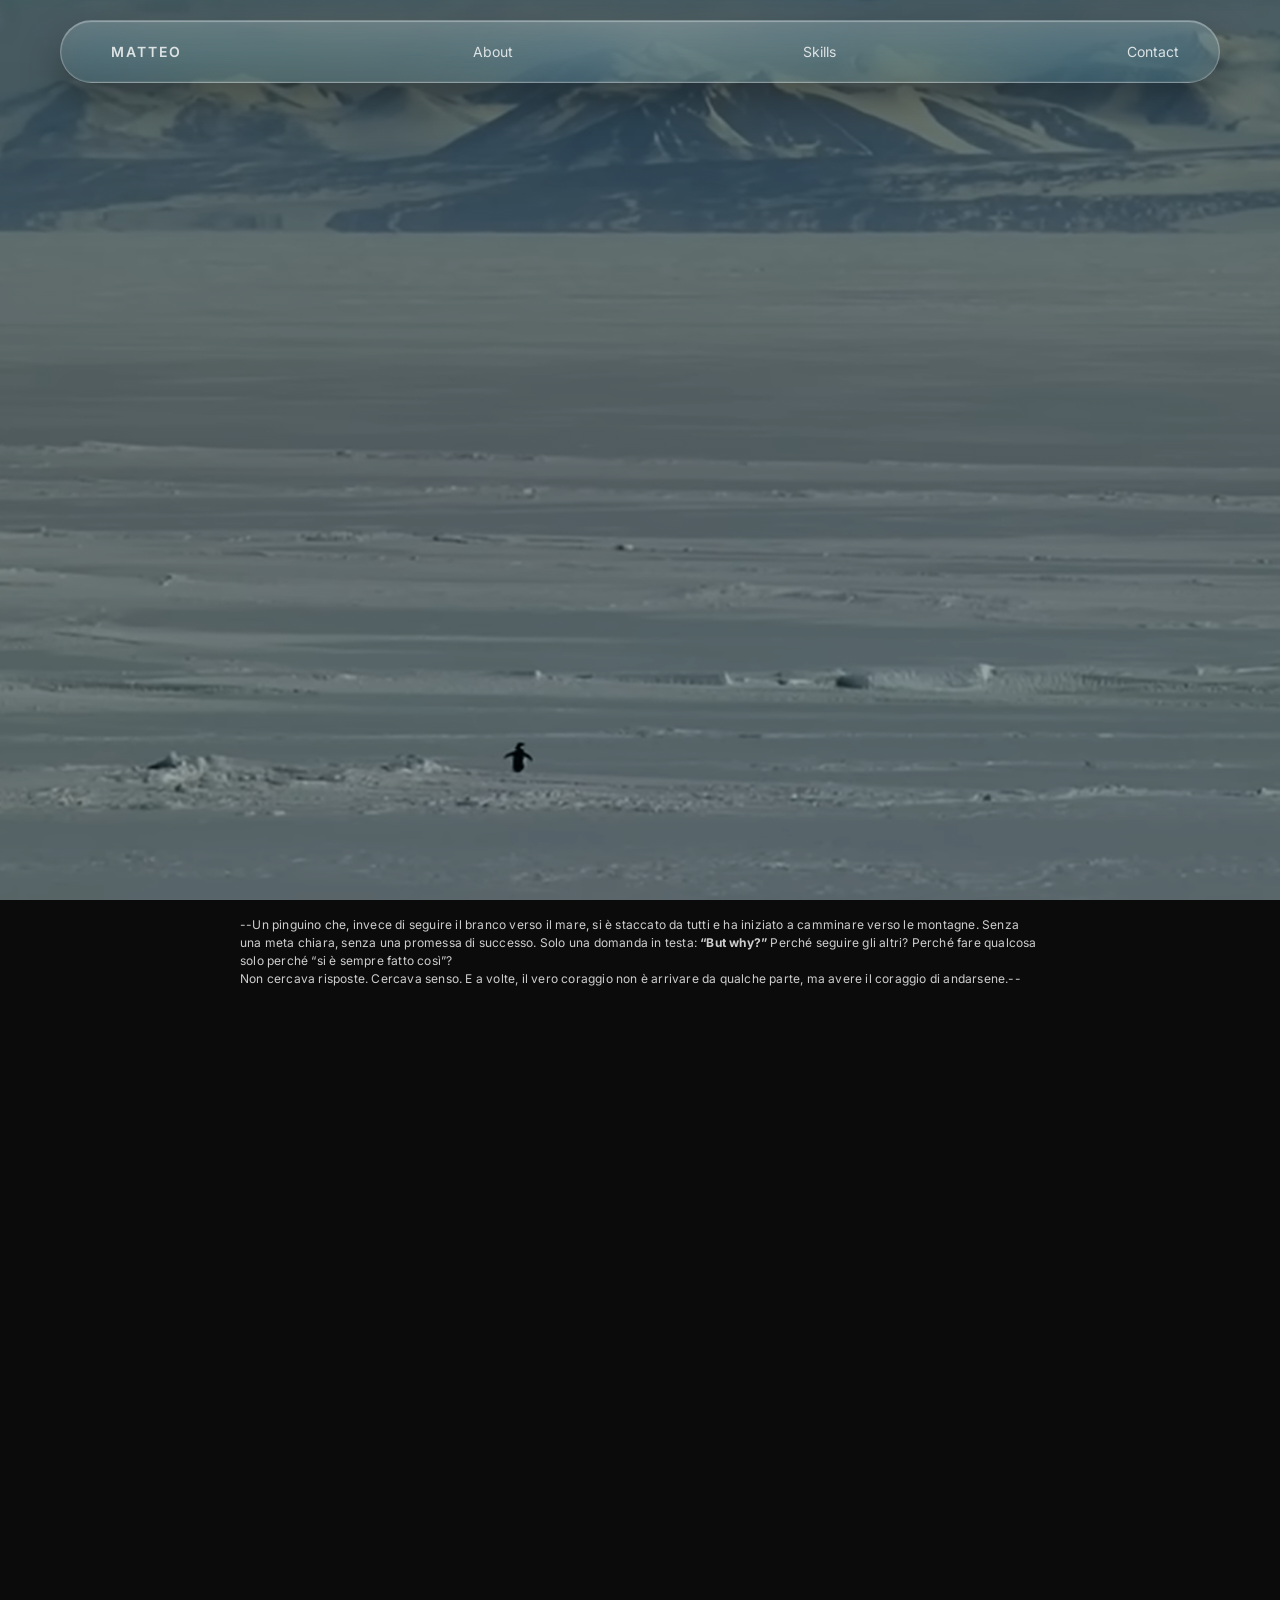
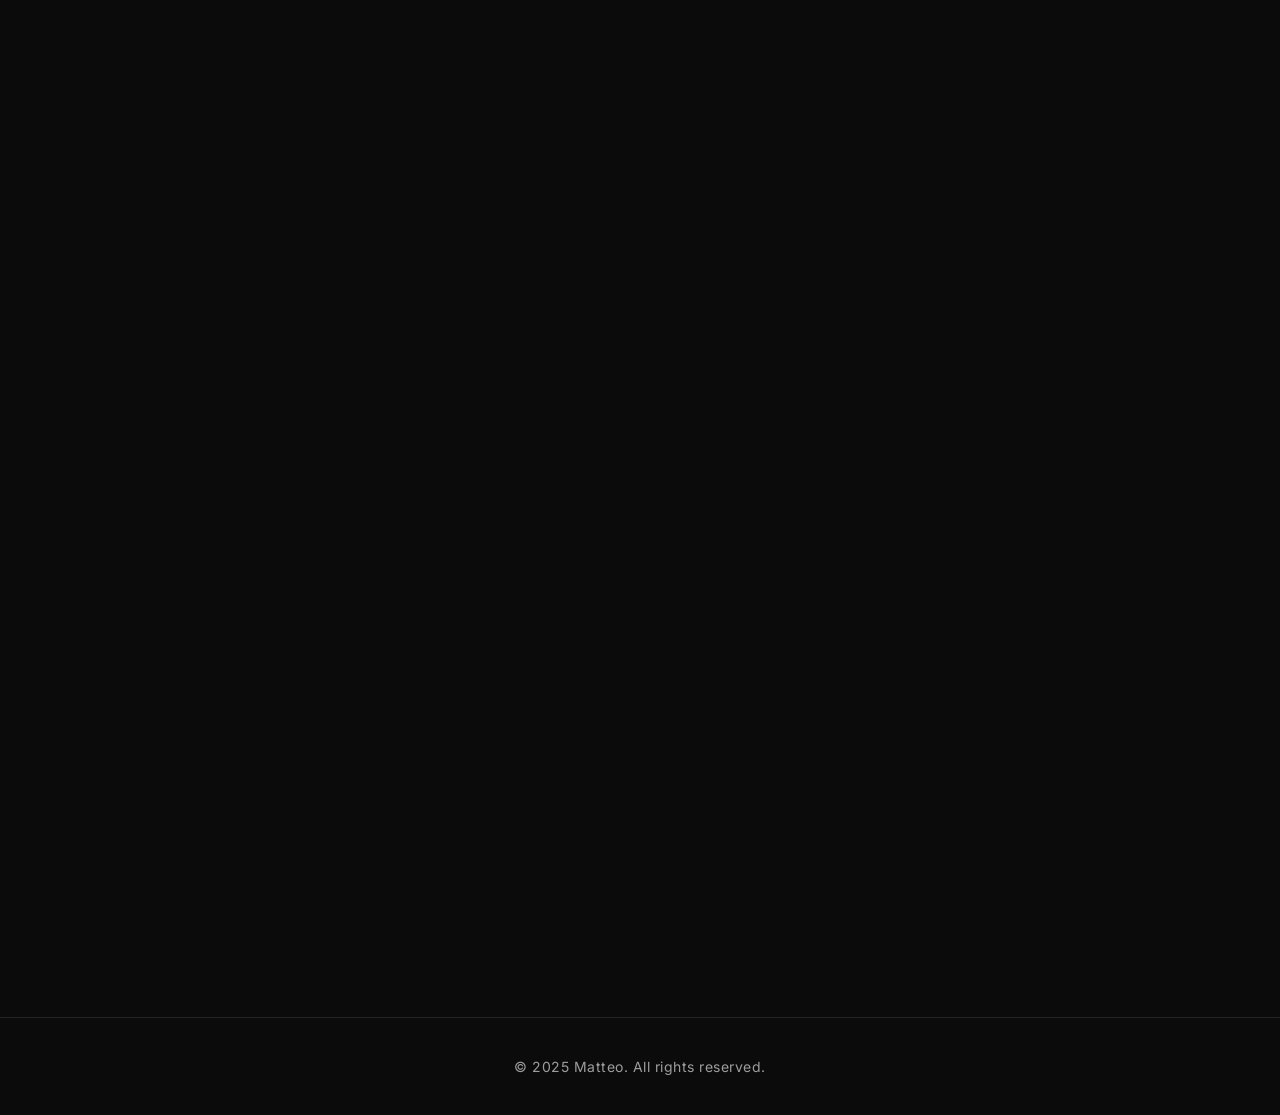
<file: index.html>
<!DOCTYPE html>
<html lang="it">
<head>
    <meta charset="UTF-8">
    <meta name="viewport" content="width=device-width, initial-scale=1.0">
    <title>Matteo</title>
    <link rel="stylesheet" href="style.css">
</head>
<body>
<div id="top"></div>

<!-- HERO -->
    <nav class="nav">
    <a href="#top" class="logo">MATTEO</a>
    <a href="#about">About</a>
    <a href="#skills">Skills</a>
    <a href="#contact">Contact</a>
</nav>
<header class="hero">
</header>

</header>

<!-- PENGUIN CAPTION (testo piccolo sotto la foto) -->
<section class="penguin-caption">
    <p>
        --Un pinguino che, invece di seguire il branco verso il mare, si è staccato da tutti e ha iniziato a camminare verso le montagne.
        Senza una meta chiara, senza una promessa di successo. Solo una domanda in testa: <em>“But why?”</em>
        Perché seguire gli altri? Perché fare qualcosa solo perché “si è sempre fatto così”?<br>
        Non cercava risposte. Cercava senso.
        E a volte, il vero coraggio non è arrivare da qualche parte, ma avere il coraggio di andarsene.--
    </p>
</section>

<!-- ABOUT ME -->
<section id="about" class="section">
    <h2>About me</h2>
    <p>
        Sono Matteo. Studio, programmo, suono il pianoforte e penso in grande. Amo la tecnologia, il design e le idee innovative.
    </p>
</section>

<!-- WHAT I DO -->
<section id="skills" class="section dark">
    <h2>What I do</h2>
    <div class="cards">
        <a href="PIANO.html" class="card">🎹 Piano</a>
        <a href="CODE.html" class="card">💻 Code</a>
        <a href="TECH.html" class="card">⚡ Tech</a>
        <a href="D_AND_I.html" class="card">🧠 D&I</a>
    </div>
</section>

<!-- CONTACT -->
<section id="contact" class="section">
    <h2>Contact me!</h2>

    <!-- form sotto il titolo -->
    <div class="contact-wrapper">
        <form action="https://formspree.io/f/xykgbzya" method="POST" class="contact-form">
            <input type="text" name="name" placeholder="Your name" required>
            <input type="email" name="email" placeholder="Your email" required>
            <textarea name="message" placeholder="Your message" required></textarea>
            <button type="submit" class="cta">Send message</button>
        </form>
    </div>
</section>

<!-- FOOTER -->
<footer>
    © 2025 Matteo. All rights reserved.
</footer>

<script src="script.js"></script>

</body>
</html>
</file>
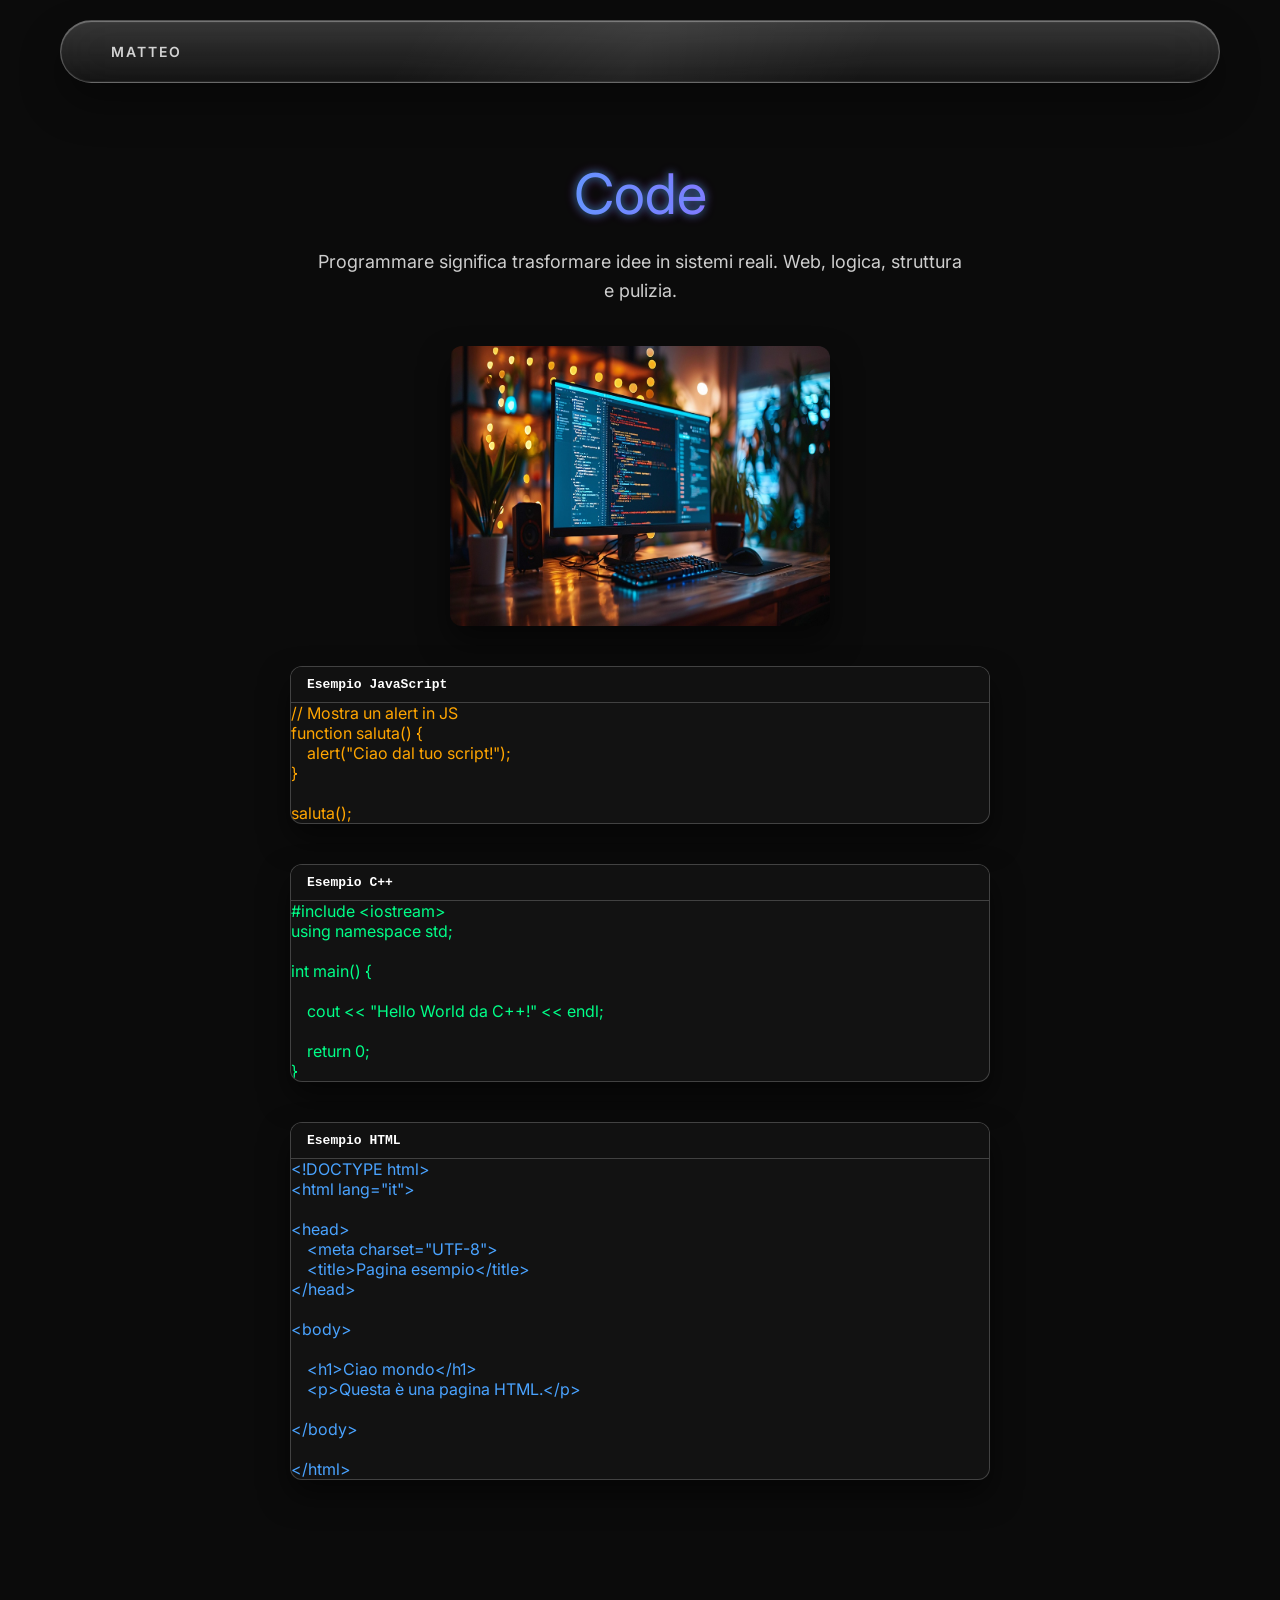
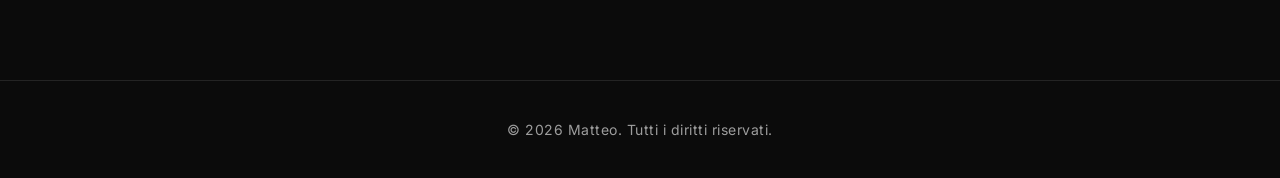
<file: CODE.html>
<!DOCTYPE html>
<html lang="it">
<head>
<meta charset="UTF-8">
<meta name="viewport" content="width=device-width, initial-scale=1.0">
<title>Code | Matteo</title>
<link rel="stylesheet" href="style.css">
</head>

<body>

<nav class="nav">
<a href="index.html" class="logo">MATTEO</a>
</nav>

<section class="page">

<h1 class="glow-text">Code</h1>

<p class="fade-in">
Programmare significa trasformare idee in sistemi reali.  
Web, logica, struttura e pulizia.
</p>

<img src="CODE.jpg" alt="CODE" class="profile-img animate-img">


<!-- Finestra JS -->
<div class="js-window fade-in">
<div class="js-header">Esempio JavaScript</div>
<pre class="code-js">
// Mostra un alert in JS
function saluta() {
    alert("Ciao dal tuo script!");
}

saluta();
</pre>
</div>


<!-- Finestra C++ -->
<div class="js-window fade-in">
<div class="js-header">Esempio C++</div>
<pre class="code-cpp">
#include &lt;iostream&gt;
using namespace std;

int main() {

    cout &lt;&lt; "Hello World da C++!" &lt;&lt; endl;

    return 0;
}
</pre>
</div>


<!-- Finestra HTML -->
<div class="js-window fade-in">
<div class="js-header">Esempio HTML</div>

<pre class="code-html">
&lt;!DOCTYPE html&gt;
&lt;html lang="it"&gt;

&lt;head&gt;
    &lt;meta charset="UTF-8"&gt;
    &lt;title&gt;Pagina esempio&lt;/title&gt;
&lt;/head&gt;

&lt;body&gt;

    &lt;h1&gt;Ciao mondo&lt;/h1&gt;
    &lt;p&gt;Questa è una pagina HTML.&lt;/p&gt;

&lt;/body&gt;

&lt;/html&gt;
</pre>

</div>

</section>


<footer>
<p>&copy; 2026 Matteo. Tutti i diritti riservati.</p>
</footer>

<script src="script.js"></script>

</body>
</html>
</file>
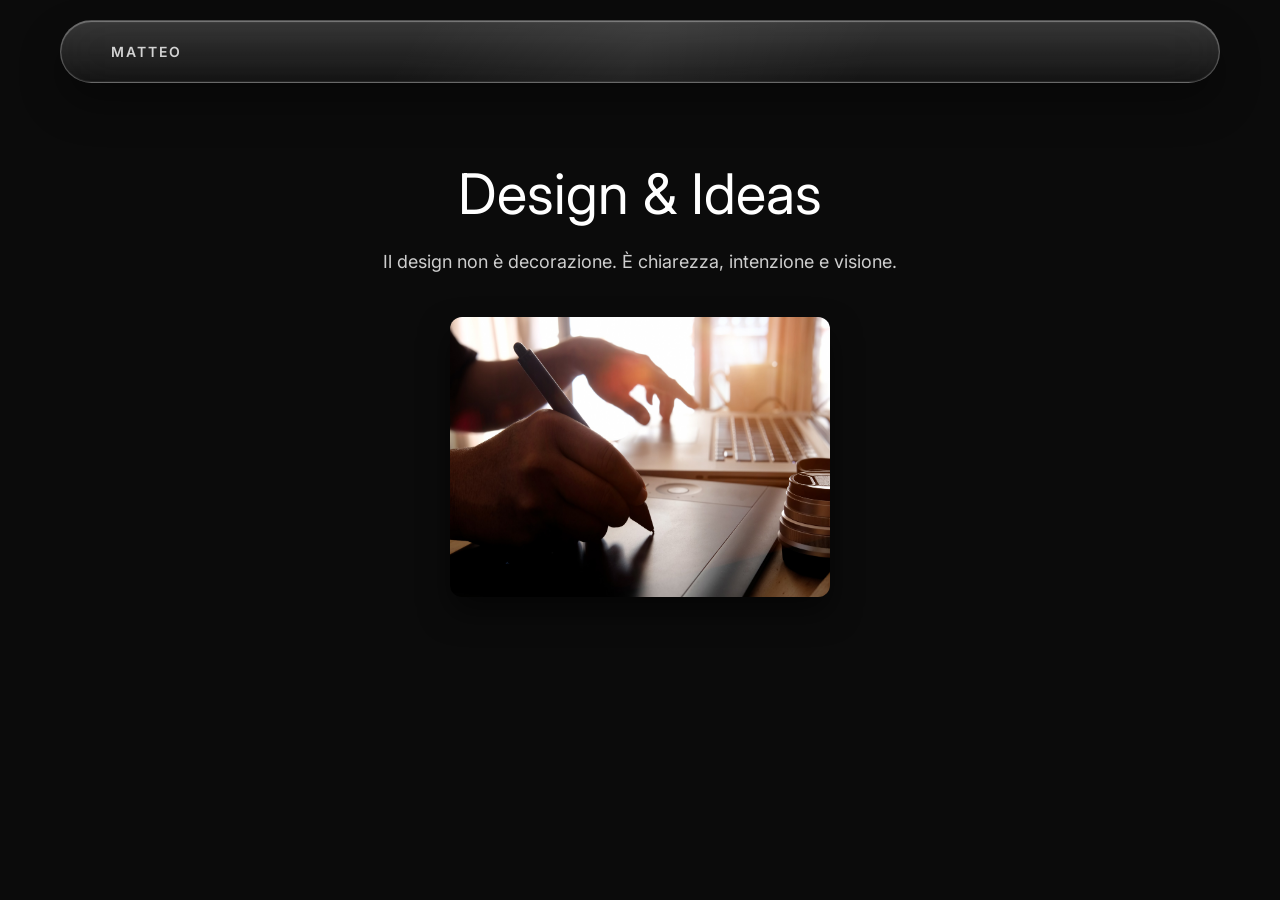
<file: D_AND_I.html>
<!DOCTYPE html>
<html lang="it">
<head>
    <meta charset="UTF-8">
    <meta name="viewport" content="width=device-width, initial-scale=1.0">
    <title>Design & Ideas | Matteo</title>
    <link rel="stylesheet" href="style.css">
</head>
<body>

<nav class="nav">
    <a href="index.html" class="logo">MATTEO</a>
</nav>

<section class="page">
    <h1>Design & Ideas</h1>
    <p>
        Il design non è decorazione.  
        È chiarezza, intenzione e visione.
    </p>
    <img src="DESIGN.jpg" alt="PIANO" class="profile-img">
    <style>.profile-img {
    width: 380px;           /* dimensione */
    height: 280px;     
    border-radius: 0%;   
    margin-bottom: 20px;
    display: block;
}
</style>
</section>
<script src="script.js"></script>
</body>
</html>
</file>
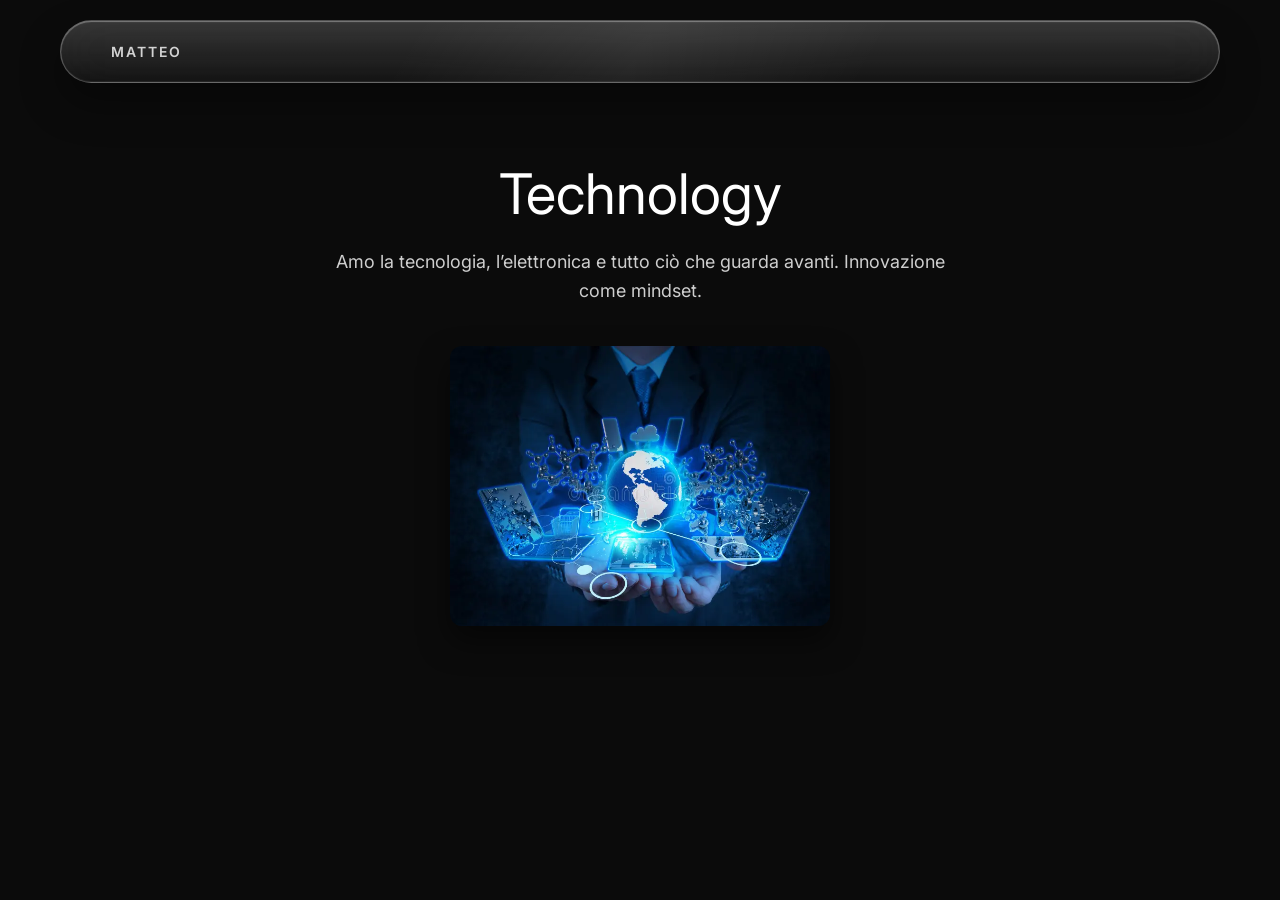
<file: TECH.html>
<!DOCTYPE html>
<html lang="it">
<head>
    <meta charset="UTF-8">
    <meta name="viewport" content="width=device-width, initial-scale=1.0">
    <title>Technology | Matteo</title>
    <link rel="stylesheet" href="style.css">
</head>
<body>

<nav class="nav">
    <a href="index.html" class="logo">MATTEO</a>
</nav>

<section class="page">
    <h1>Technology</h1>
    <p>
        Amo la tecnologia, l’elettronica e tutto ciò che guarda avanti.  
        Innovazione come mindset.
    </p>
    <img src="TECH.png" alt="PIANO" class="profile-img">
    <style>.profile-img {
    width: 380px;           /* dimensione */
    height: 280px;     
    border-radius: 0%;   
    margin-bottom: 20px;
    display: block;
}
</style>
</section>

</body>
</html>
</file>
<file: style.css>
@import url('https://fonts.googleapis.com/css2?family=Inter:wght@300;400;600&display=swap');

* {
    margin: 0;
    padding: 0;
    box-sizing: border-box;
    font-family: 'Inter', sans-serif;
}

body {
    background: #0b0b0b;
    color: #f5f5f5;
}

/* NAV */
.nav {
    position: fixed;
    top: 20px;
    left: 50%;
    transform: translateX(-50%);
    width: calc(100% - 120px);
    padding: 16px 30px;

    display: flex;
    justify-content: space-between;
    align-items: center;

    background:
        linear-gradient(
            180deg,
            rgba(255,255,255,0.18),
            rgba(255,255,255,0.04)
        );

    backdrop-filter: blur(28px) saturate(200%);
    -webkit-backdrop-filter: blur(28px) saturate(200%);

    border-radius: 999px;
    border: 1px solid rgba(255,255,255,0.25);

    box-shadow:
        0 20px 40px rgba(0,0,0,0.35),
        inset 0 1px 1px rgba(255,255,255,0.35),
        inset 0 -1px 1px rgba(255,255,255,0.08);

    z-index: 1000;
}

.nav::before {
    content: "";
    position: absolute;
    inset: 0;
    border-radius: inherit;
    background: linear-gradient(
        120deg,
        transparent 30%,
        rgba(255,255,255,0.25),
        transparent 70%
    );
    opacity: 0.25;
    pointer-events: none;
}

.nav a {
    color: rgba(255,255,255,0.8);
    font-size: 14px;
    margin-left: 10px;
    padding: 6px 10px;
    border-radius: 999px;
    transition: all 0.35s cubic-bezier(.2,.8,.2,1);
}


.nav a:hover {
    background: rgba(255,255,255,0.22);
    box-shadow:
        inset 0 1px 1px rgba(255,255,255,0.35),
        0 6px 14px rgba(0,0,0,0.25);
    color: white;
    transform: translateX(-50%) translateY(-2px);
}


.logo {
    font-weight: 600;
    letter-spacing: 2px;
    margin-left: 0;
}


/* HERO */
.hero {
    position: relative;
    height: 100vh;
    width: 100%;
    background-image:
        linear-gradient(rgba(0,0,0,0.35), rgba(0,0,0,0.35)),
        url("pinguin.png");
    background-size: cover;
    background-position: center;
    background-repeat: no-repeat;
    z-index: 1;
}


.hero-content {
    position: relative;
    z-index: 1;
    max-width: 900px;
}

.hero-content h1 {
    font-size: 64px;
    font-weight: 400;
    line-height: 1.1;
    color: #ffffff;
}

.hero-content span {
    color: #b0c7d1;
}

.hero-content p {
    margin-top: 20px;
    color: #d0e0e7;
    font-size: 16px;
}

/* SECTIONS */
.section {
    background: #0b0b0b;
    position: relative;
    z-index: 2;
}

.section {
    position: relative;
    z-index: 2;
    background: #0b0b0b;
    padding: 140px 60px;
    display: flex;
    justify-content: center;
}


.section h2 {
    font-size: 40px;
    margin-bottom: 30px;
    font-weight: 500;
}


.section p {
    display: block;       /* forza a stare sotto il titolo */
    margin-top: 20px;     /* distanza dal titolo */
    max-width: 800px;     /* non troppo largo */
    margin-left: auto;    /* centrato orizzontalmente */
    margin-right: auto;
    text-align: center;   /* opzionale: centro il testo */
    color: rgba(255,255,255,0.8);
    line-height: 1.5;
}

.section.dark {
background: #111;
}

/* CARDS */
.cards { 
    display: grid; 
    grid-template-columns: repeat(auto-fit, minmax(180px, 1fr));
    gap: 25px;
    grid-template-columns: 
    repeat(2, 1fr); gap: 25px; 
    margin-top: 60px; }

.card {
    position: relative;
    display: flex;
    align-items: center;
    justify-content: center;

    min-width: 180px; /* prima era implicito, ora fissa una larghezza minima */
    text-align: center; /* per centrare il testo */

    height: 110px;
    border-radius: 28px;

    font-size: 18px;
    font-weight: 500;
    letter-spacing: 0.3px;

    color: rgba(255,255,255,0.9);

    background:
        radial-gradient(
            120% 120% at 30% 0%,
            rgba(255,255,255,0.35),
            rgba(255,255,255,0.08) 45%,
            rgba(255,255,255,0.03)
        );

    backdrop-filter: blur(30px) saturate(220%);
    -webkit-backdrop-filter: blur(30px) saturate(220%);

    border: 1px solid rgba(255,255,255,0.28);

    box-shadow:
        0 20px 40px rgba(0,0,0,0.45),
        inset 0 2px 2px rgba(255,255,255,0.45),
        inset 0 -6px 12px rgba(0,0,0,0.25);

    transition: all 0.4s cubic-bezier(.2,.8,.2,1);
}
.card::before {
    content: "";
    position: absolute;
    inset: 0;
    border-radius: inherit;
    background: linear-gradient(
        140deg,
        rgba(255,255,255,0.55),
        rgba(255,255,255,0.15) 35%,
        transparent 60%
    );
    opacity: 0.3;
    pointer-events: none;
}

.card::after {
    content: "";
    position: absolute;
    inset: 1px;
    border-radius: inherit;
    background: rgba(255,255,255,0.04);
    backdrop-filter: blur(10px);
    pointer-events: none;
}


.card:hover {
    transform: translateY(-6px) scale(1.02);
    box-shadow:
        0 30px 60px rgba(0,0,0,0.55),
        inset 0 2px 2px rgba(255,255,255,0.55),
        inset 0 -8px 16px rgba(0,0,0,0.35);
}

.card:active {
    transform: translateY(-2px) scale(0.98);
}



/* CTA */
.cta {
    display: inline-block;
    margin-top: 40px;
    padding: 16px 40px;
    border-radius: 999px;
    border: 1px solid rgba(255,255,255,0.6);
    color: white;
    text-decoration: none;
    transition: 0.3s;
}

.cta:hover {
    background: white;
    color: #0f2027;
}

/* FOOTER */
footer {
    text-align: center;
    padding: 40px;
    font-size: 13px;
    color: #555;
}

.contact-form {
    max-width: 500px;
    margin-top: 40px;
    display: flex;
    flex-direction: column;
    gap: 15px;
}

.contact-form input,
.contact-form textarea {
    background: rgba(255,255,255,0.08);
    border: 1px solid rgba(255,255,255,0.2);
    border-radius: 12px;
    padding: 14px;
    color: white;
    font-size: 14px;
}

.contact-form textarea {
    min-height: 120px;
    resize: none;
}

.contact-form input::placeholder,
.contact-form textarea::placeholder {
    color: rgba(255,255,255,0.6);
}

.contact-form input:focus,
.contact-form textarea:focus {
    outline: none;
    border-color: white;
}

.page {
    min-height: 100vh;
    padding: 160px 60px;
    max-width: 1100px;
    margin: auto;
}

.page h1 {
    font-size: 64px;
    font-weight: 400;
    margin-bottom: 30px;
}

.page p {
    font-size: 18px;
    color: rgba(255,255,255,0.75);
    max-width: 600px;
    line-height: 1.7;
}

a {
    color: inherit;        /* prende il colore del testo normale */
    text-decoration: none;  /* niente sottolineatura */
    cursor: pointer;        /* rimane cliccabile */
    transition: color 0.3s; /* optional: smooth hover */
}

/* opzionale: hover leggero */
a:hover {
    color: #ffffff;         /* o qualsiasi colore “highlight” */
}

.profile-img {
    width: 220px;           /* dimensione */
    height: 180px;     
    border-radius: 0%;   
    margin-bottom: 20px;
    display: block;
}

/* MOBILE */
@media (max-width: 768px) {
    .hero-content h1 {
        font-size: 42px;
    }

    /* le cards diventano verticali */
    .cards {
        grid-template-columns: 1fr;
    }

    .card {
        height: 90px;
        font-size: 16px;
    }


    /* padding sezioni più compatto su mobile */
    .section {
        padding: 80px 20px;
    }

    /* testo pinguino leggermente più piccolo su mobile */
    .penguin-caption p {
        font-size: 0.8rem;
        line-height: 1.4;
    }

    .contact-form {
        width: 100%;
        max-width: 400px; /* non troppo largo su mobile */
        margin: 20px auto 0 auto; /* centra e distanza dal titolo */
        display: flex;
        flex-direction: column;
        gap: 15px; /* distanza tra input e textarea */
    }

    .contact-form input,
    .contact-form textarea,
    .contact-form button {
        width: 100%;
    }

    .section p {
        font-size: 0.85rem; /* leggermente più piccolo su telefono */
        max-width: 90%;      /* occupa quasi tutta la larghezza */
    }


    .nav {
        width: calc(100% - 32px);
        padding: 14px 20px;
    }

    .nav a {
        margin-left: 14px;
        padding: 6px 12px;
    }
}






.penguin-caption {
    background: #0b0b0b;
    padding: 16px 24px;
    position: relative;
    z-index: 3;
}

.penguin-caption p {
    font-size: 0.75rem;   /* leggermente più grande */
    line-height: 1.5;
    color: rgba(255,255,255,0.8); /* leggermente più visibile */
    letter-spacing: 0.2px;
    max-width: 800px;
    margin: 0 auto;
}

.penguin-caption em {
    font-weight: 700;  /* rende il testo in <em> grassetto */
    font-style: normal; /* cancella il corsivo automatico di <em> */
}

/* =========================
   PIANO PAGE STYLES
   ========================= */

.page h1 {
    font-size: 56px;
    font-weight: 400;
    margin-bottom: 20px;
    color: #ffffff;
    text-align: center;
}

.page p {
    font-size: 18px;
    color: rgba(255,255,255,0.8);
    max-width: 650px;
    line-height: 1.6;
    margin: 0 auto 40px auto;
    text-align: center;
}

.profile-img {
    display: block;
    width: 280px;
    height: 200px;
    border-radius: 12px;  /* leggermente arrotondata */
    margin: 0 auto 40px auto; /* centrata */
    box-shadow: 0 15px 30px rgba(0,0,0,0.5); /* ombra elegante */
    transition: transform 0.3s ease, box-shadow 0.3s ease;
}

.profile-img:hover {
    transform: scale(1.05);
    box-shadow: 0 20px 40px rgba(0,0,0,0.6);
}

/* CTA LINK BACK HOME */
.page .cta-back {
    display: inline-block;
    margin: 20px auto 0 auto;
    padding: 12px 36px;
    border-radius: 999px;
    border: 1px solid rgba(255,255,255,0.6);
    color: white;
    text-decoration: none;
    text-align: center;
    transition: 0.3s;
}

.page .cta-back:hover {
    background: white;
    color: #0f2027;
}

/* MOBILE RESPONSIVE */
@media (max-width: 768px) {
    .page h1 {
        font-size: 40px;
    }

    .page p {
        font-size: 0.9rem;
        max-width: 90%;
    }

    .profile-img {
        width: 200px;
        height: 150px;
    }
}


/* =========================
   CODE PAGE STYLES
   ========================= */

.page h1 {
    font-size: 56px;
    font-weight: 400;
    margin-bottom: 20px;
    color: #ffffff;
    text-align: center;
}

.page p {
    font-size: 18px;
    color: rgba(255,255,255,0.8);
    max-width: 650px;
    line-height: 1.6;
    margin: 0 auto 40px auto;
    text-align: center;
}

.profile-img {
    display: block;
    width: 380px;   /* dimensione maggiore per Code */
    height: 280px;
    border-radius: 12px;  /* leggermente arrotondata */
    margin: 0 auto 40px auto; /* centrata */
    box-shadow: 0 15px 30px rgba(0,0,0,0.5); /* ombra elegante */
    transition: transform 0.3s ease, box-shadow 0.3s ease;
}

.profile-img:hover {
    transform: scale(1.05);
    box-shadow: 0 20px 40px rgba(0,0,0,0.6);
}

/* CTA LINK BACK HOME */
.page .cta-back {
    display: inline-block;
    margin: 20px auto 0 auto;
    padding: 12px 36px;
    border-radius: 999px;
    border: 1px solid rgba(255,255,255,0.6);
    color: white;
    text-decoration: none;
    text-align: center;
    transition: 0.3s;
}

.page .cta-back:hover {
    background: white;
    color: #0f2027;
}

/* MOBILE RESPONSIVE */
@media (max-width: 768px) {
    .page h1 {
        font-size: 40px;
    }

    .page p {
        font-size: 0.9rem;
        max-width: 90%;
    }

    .profile-img {
        width: 250px;
        height: 180px;
    }
}


/* =========================
   DESIGN & IDEAS PAGE STYLES
   ========================= */

.page h1 {
    font-size: 56px;
    font-weight: 400;
    margin-bottom: 20px;
    color: #ffffff;
    text-align: center;
}

.page p {
    font-size: 18px;
    color: rgba(255,255,255,0.8);
    max-width: 650px;
    line-height: 1.6;
    margin: 0 auto 40px auto;
    text-align: center;
}

/* immagini multiple centrate */
.page .profile-img {
    display: block;
    width: 380px;
    height: 280px;
    border-radius: 12px;  /* leggermente arrotondate */
    margin: 0 auto 40px auto; /* centrata e distanziata */
    box-shadow: 0 15px 30px rgba(0,0,0,0.5);
    transition: transform 0.3s ease, box-shadow 0.3s ease;
}

.page .profile-img:hover {
    transform: scale(1.05);
    box-shadow: 0 20px 40px rgba(0,0,0,0.6);
}

/* CTA LINK BACK HOME */
.page .cta-back {
    display: inline-block;
    margin: 20px auto 0 auto;
    padding: 12px 36px;
    border-radius: 999px;
    border: 1px solid rgba(255,255,255,0.6);
    color: white;
    text-decoration: none;
    text-align: center;
    transition: 0.3s;
}

.page .cta-back:hover {
    background: white;
    color: #0f2027;
}

/* MOBILE RESPONSIVE */
@media (max-width: 768px) {
    .page h1 {
        font-size: 40px;
    }

    .page p {
        font-size: 0.9rem;
        max-width: 90%;
    }

    .page .profile-img {
        width: 250px;
        height: 180px;
    }
}


/* =========================
   TECHNOLOGY PAGE STYLES
   ========================= */

.page h1 {
    font-size: 56px;
    font-weight: 400;
    margin-bottom: 20px;
    color: #ffffff;
    text-align: center;
}

.page p {
    font-size: 18px;
    color: rgba(255,255,255,0.8);
    max-width: 650px;
    line-height: 1.6;
    margin: 0 auto 40px auto;
    text-align: center;
}

/* immagine centrata */
.page .profile-img {
    display: block;
    width: 380px;
    height: 280px;
    border-radius: 12px;  /* leggermente arrotondata */
    margin: 0 auto 40px auto; /* centrata e distanziata dal testo */
    box-shadow: 0 15px 30px rgba(0,0,0,0.5);
    transition: transform 0.3s ease, box-shadow 0.3s ease;
}

.page .profile-img:hover {
    transform: scale(1.05);
    box-shadow: 0 20px 40px rgba(0,0,0,0.6);
}

/* CTA LINK BACK HOME */
.page .cta-back {
    display: inline-block;
    margin: 20px auto 0 auto;
    padding: 12px 36px;
    border-radius: 999px;
    border: 1px solid rgba(255,255,255,0.6);
    color: white;
    text-decoration: none;
    text-align: center;
    transition: 0.3s;
}

.page .cta-back:hover {
    background: white;
    color: #0f2027;
}

/* MOBILE RESPONSIVE */
@media (max-width: 768px) {
    .page h1 {
        font-size: 40px;
    }

    .page p {
        font-size: 0.9rem;
        max-width: 90%;
    }

    .page .profile-img {
        width: 250px;
        height: 180px;
    }
}


/* =========================
   FINAL CARD STYLE
   ========================= */

.card {
    position: relative;
    display: flex;
    align-items: center;
    justify-content: center;

    height: 110px;
    border-radius: 24px;

    font-size: 18px;
    font-weight: 500;

    background: rgba(255,255,255,0.05);
    border: 1px solid rgba(255,255,255,0.15);

    backdrop-filter: blur(20px);
    -webkit-backdrop-filter: blur(20px);

    box-shadow:
        0 12px 30px rgba(0,0,0,0.5);

    transition:
        transform 0.35s cubic-bezier(.2,.8,.2,1),
        box-shadow 0.35s,
        background 0.35s;
}

/* rimuove gli overlay vecchi */
.card::before,
.card::after {
    display: none;
}

.card:hover {
    transform: translateY(-6px) scale(1.03);

    background: rgba(255,255,255,0.08);

    box-shadow:
        0 25px 60px rgba(0,0,0,0.7);
}

.card:active {
    transform: scale(0.97);
}

@media (max-width: 768px) {
    .nav {
        top: 0;
        width: 100%;
        padding: 14px 20px;
    }
}


/* =========================
   ANIMAZIONI
   ========================= */
@keyframes fadeIn {
    from { opacity: 0; transform: translateY(20px); }
    to { opacity: 1; transform: translateY(0); }
}

.fade-in {
    animation: fadeIn 1.2s ease forwards;
}

@keyframes imgBounce {
    0%, 100% { transform: translateY(0); }
    50% { transform: translateY(-8px); }
}

.animate-img:hover {
    animation: imgBounce 0.6s ease;
}

/* =========================
   TESTO GLOW
   ========================= */
.glow-text {
    background: linear-gradient(90deg, #00f5ff, #ff00ff);
    background-clip: text;
    -webkit-background-clip: text;
    -webkit-text-fill-color: transparent;
    font-weight: 700;
    text-shadow: 0 0 8px rgba(0,255,255,0.5), 0 0 12px rgba(255,0,255,0.4);
}

/* =========================
   FINESTRA JS
   ========================= */
.js-window {
    background: rgba(20,20,20,0.85);
    border: 1px solid rgba(255,255,255,0.2);
    border-radius: 12px;
    max-width: 600px;
    margin: 40px auto 0 auto;
    box-shadow: 0 15px 30px rgba(0,0,0,0.5);
    overflow: hidden;
}

.js-header {
    background: #111;
    padding: 10px 16px;
    font-weight: 600;
    color: #fff;
    border-bottom: 1px solid rgba(255,255,255,0.2);
    font-family: monospace;
}

.js-code {
    padding: 20px;
    color: #0ff;
    font-family: monospace;
    font-size: 14px;
    white-space: pre-wrap;
    line-height: 1.5;
    background: rgba(0,0,0,0.1);
}

/* =========================
   FOOTER STYLISH
   ========================= */
footer {
    text-align: center;
    padding: 40px 20px;
    font-size: 14px;
    color: rgba(255,255,255,0.6);
    border-top: 1px solid rgba(255,255,255,0.1);
    letter-spacing: 0.5px;
}

/* Fade-in anche per il footer */
footer p {
    animation: fadeIn 1.2s ease forwards;
}


/* SONG PLAYER */
.song-player {
    text-align: center;
    margin: 40px auto;
}

.song-name {
    font-size: 20px;
    color: #d9f6f7;
    margin-bottom: 16px;
    font-weight: 600;
    text-shadow: 0 0 6px rgba(0,245,255,0.5);
}

.play-btn {
    padding: 14px 40px;
    font-size: 16px;
    font-weight: 600;
    border-radius: 999px;
    border: 1px solid rgba(255,255,255,0.6);
    background: #111;
    color: #fff;
    cursor: pointer;
    transition: all 0.3s ease;
    box-shadow: 0 4px 12px rgba(0,0,0,0.5);
}

.play-btn:hover {
    background: #00f5ff;
    color: #0b0b0b;
    box-shadow: 0 0 20px #00f5ff, 0 0 40px #00f5ff80;
    transform: translateY(-2px) scale(1.05);
}

.play-btn:active {
    transform: scale(0.98);
    box-shadow: inset 0 4px 8px rgba(0,0,0,0.5);
}


.js-code{
font-size: 14px;      /* rimpicciolisce il codice */
text-align: left;     /* mantiene la formattazione del codice */
line-height: 1.5;
padding: 10px;
overflow-x: auto;     /* evita che esca fuori dalla finestra */
}

/* per i tre colori */

.code-js{
color: orange;
}

.code-cpp{
color: #00ff88;
}

.code-html{
color: #4aa3ff;
}

/* finestra centrata */
.js-window{
max-width: 700px;
margin: 40px auto;   /* centra la finestra */
}
</file>
